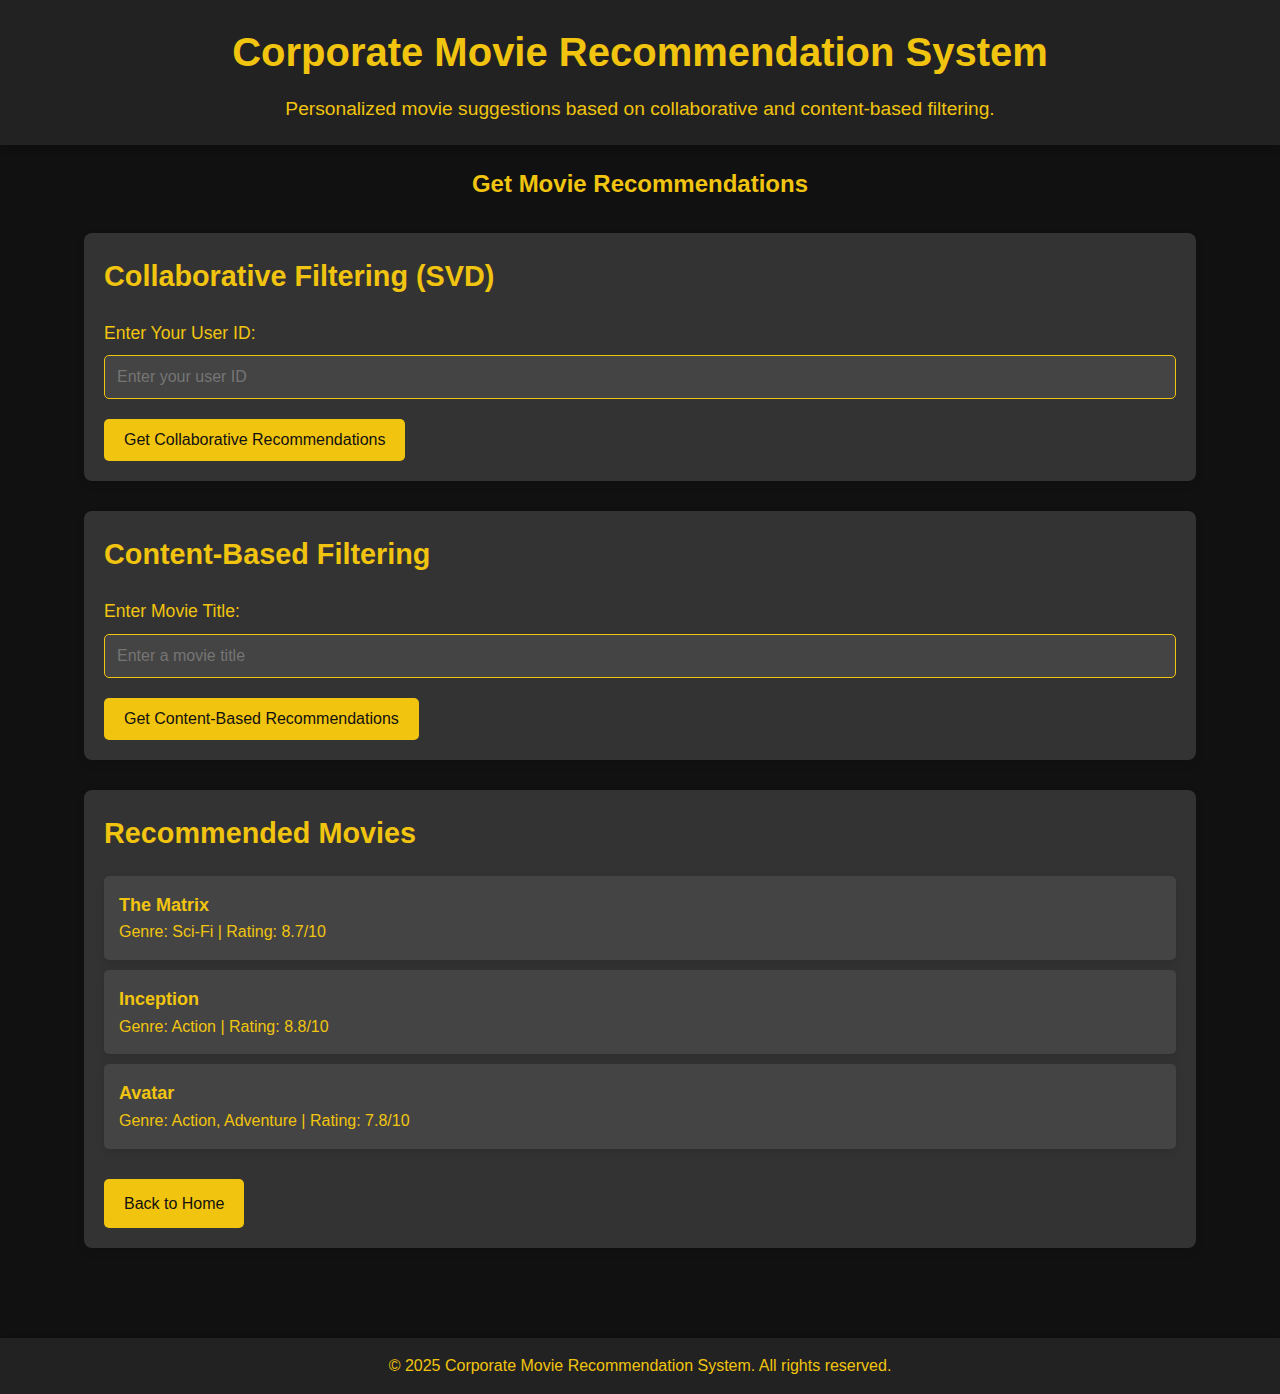
<file: templates/index.html>
<!DOCTYPE html>
<html lang="en">
<head>
    <meta charset="UTF-8">
    <meta name="viewport" content="width=device-width, initial-scale=1.0">
    <title>Corporate Movie Recommendation System</title>
    <style>
        /* General Styles */
        * {
            margin: 0;
            padding: 0;
            box-sizing: border-box;
        }

        body {
            font-family: 'Arial', sans-serif;
            background-color: #111;
            color: #f1c40f;
            line-height: 1.6;
            margin: 0;
            padding: 0;
            overflow-x: hidden;
            cursor: url('https://cdn.pixabay.com/photo/2020/12/16/19/30/pointer-5835282_960_720.png'), auto;
            animation: fadeIn 2s ease-in-out; /* Fade in effect (once on load) */
            transition: background-color 0.3s ease-in-out; /* Smooth background transition */
        }

        header {
            background-color: #222;
            color: #f1c40f;
            padding: 20px;
            text-align: center;
            box-shadow: 0 4px 8px rgba(0, 0, 0, 0.2);
            background-image: url('https://www.transparenttextures.com/patterns/black-linen.png');
            background-size: cover;
            animation: moveUp 2s ease-in-out forwards; /* Header moves up once */
        }

        header h1 {
            font-size: 2.5em;
            margin-bottom: 10px;
            transition: transform 0.3s ease-in-out;
        }

        header p {
            font-size: 1.2em;
            transition: transform 0.3s ease-in-out;
        }

        .container {
            width: 90%;
            margin: 0 auto;
            padding: 20px;
            animation: slideIn 2s ease-out forwards; /* Sliding in the container once */
        }

        h2 {
            text-align: center;
            color: #f1c40f;
            margin-bottom: 30px;
            animation: fadeIn 3s ease-in-out forwards; /* Fade in effect for the title (once) */
        }

        /* Form Styles */
        .form-section {
            background-color: #333;
            padding: 20px;
            border-radius: 8px;
            box-shadow: 0 4px 8px rgba(0, 0, 0, 0.1);
            margin-bottom: 30px;
            background-image: url('https://www.transparenttextures.com/patterns/diamond-pattern.png');
            background-size: cover;
            animation: slideUp 2s ease-in-out forwards; /* Forms sliding in once */
        }

        h3 {
            font-size: 1.8em;
            color: #f1c40f;
            margin-bottom: 20px;
        }

        label {
            display: block;
            font-size: 1.1em;
            margin-bottom: 8px;
            color: #f1c40f;
        }

        input[type="text"], input[type="number"] {
            width: 100%;
            padding: 12px;
            font-size: 16px;
            border: 1px solid #f1c40f;
            border-radius: 5px;
            margin-bottom: 20px;
            background-color: #444;
            color: #f1c40f;
        }

        button {
            background-color: #f1c40f;
            color: #111;
            border: none;
            padding: 12px 20px;
            font-size: 16px;
            cursor: pointer;
            border-radius: 5px;
            transition: background-color 0.3s ease, transform 0.3s ease, box-shadow 0.3s ease;
        }

        button:hover {
            background-color: #d4ac0d;
            transform: scale(1.1);
            box-shadow: 0 0 10px rgba(255, 255, 255, 0.6);
        }

        /* Result List */
        ul {
            list-style-type: none;
            padding: 0;
        }

        li {
            background-color: #444;
            padding: 15px;
            margin: 10px 0;
            border-radius: 5px;
            box-shadow: 0 4px 8px rgba(0, 0, 0, 0.1);
            transition: transform 0.3s ease, box-shadow 0.3s ease;
        }

        li:hover {
            transform: scale(1.05);
            background-color: #555;
            box-shadow: 0 8px 16px rgba(0, 0, 0, 0.3);
        }

        strong {
            font-size: 18px;
            color: #f1c40f;
        }

        a {
            display: inline-block;
            background-color: #f1c40f;
            color: #111;
            padding: 12px 20px;
            text-decoration: none;
            border-radius: 5px;
            margin-top: 20px;
            transition: background-color 0.3s ease, transform 0.3s ease;
        }

        a:hover {
            background-color: #d4ac0d;
            transform: scale(1.1);
        }

        footer {
            background-color: #222;
            color: #f1c40f;
            text-align: center;
            padding: 15px;
            margin-top: 40px;
            box-shadow: 0 4px 8px rgba(0, 0, 0, 0.2);
            background-image: url('https://www.transparenttextures.com/patterns/black-linen.png');
            background-size: cover;
            animation: fadeIn 3s ease-in-out forwards; /* Fade in for footer once */
        }

        footer p {
            font-size: 1em;
        }

        /* Keyframe Animations */
        @keyframes moveUp {
            0% { transform: translateY(0); }
            100% { transform: translateY(-10px); }
        }

        @keyframes fadeIn {
            0% { opacity: 0; }
            100% { opacity: 1; }
        }

        @keyframes slideIn {
            0% { transform: translateX(-100%); }
            100% { transform: translateX(0); }
        }

        @keyframes slideUp {
            0% { transform: translateY(30px); opacity: 0; }
            100% { transform: translateY(0); opacity: 1; }
        }
    </style>
</head>
<body>
    <header>
        <h1>Corporate Movie Recommendation System</h1>
        <p>Personalized movie suggestions based on collaborative and content-based filtering.</p>
    </header>

    <div class="container">
        <h2>Get Movie Recommendations</h2>

        <!-- Collaborative Filtering Form -->
        <div class="form-section">
            <h3>Collaborative Filtering (SVD)</h3>
            <form action="/collaborative_recommend" method="POST">
                <label for="userId">Enter Your User ID:</label>
                <input type="number" name="userId" id="userId" required placeholder="Enter your user ID">
                <button type="submit">Get Collaborative Recommendations</button>
            </form>
        </div>

        <!-- Content-Based Filtering Form -->
        <div class="form-section">
            <h3>Content-Based Filtering</h3>
            <form action="/content_recommend" method="POST">
                <label for="movieTitle">Enter Movie Title:</label>
                <input type="text" name="movieTitle" id="movieTitle" required placeholder="Enter a movie title">
                <button type="submit">Get Content-Based Recommendations</button>
            </form>
        </div>

        <!-- Results Section -->
        <div class="form-section">
            <h3>Recommended Movies</h3>
            <ul>
                <li>
                    <strong>The Matrix</strong>
                    <p>Genre: Sci-Fi | Rating: 8.7/10</p>
                </li>
                <li>
                    <strong>Inception</strong>
                    <p>Genre: Action | Rating: 8.8/10</p>
                </li>
                <li>
                    <strong>Avatar</strong>
                    <p>Genre: Action, Adventure | Rating: 7.8/10</p>
                </li>
            </ul>
            <a href="/" class="btn">Back to Home</a>
        </div>
    </div>

    <footer>
        <p>&copy; 2025 Corporate Movie Recommendation System. All rights reserved.</p>
    </footer>
</body>
</html>
</file>
